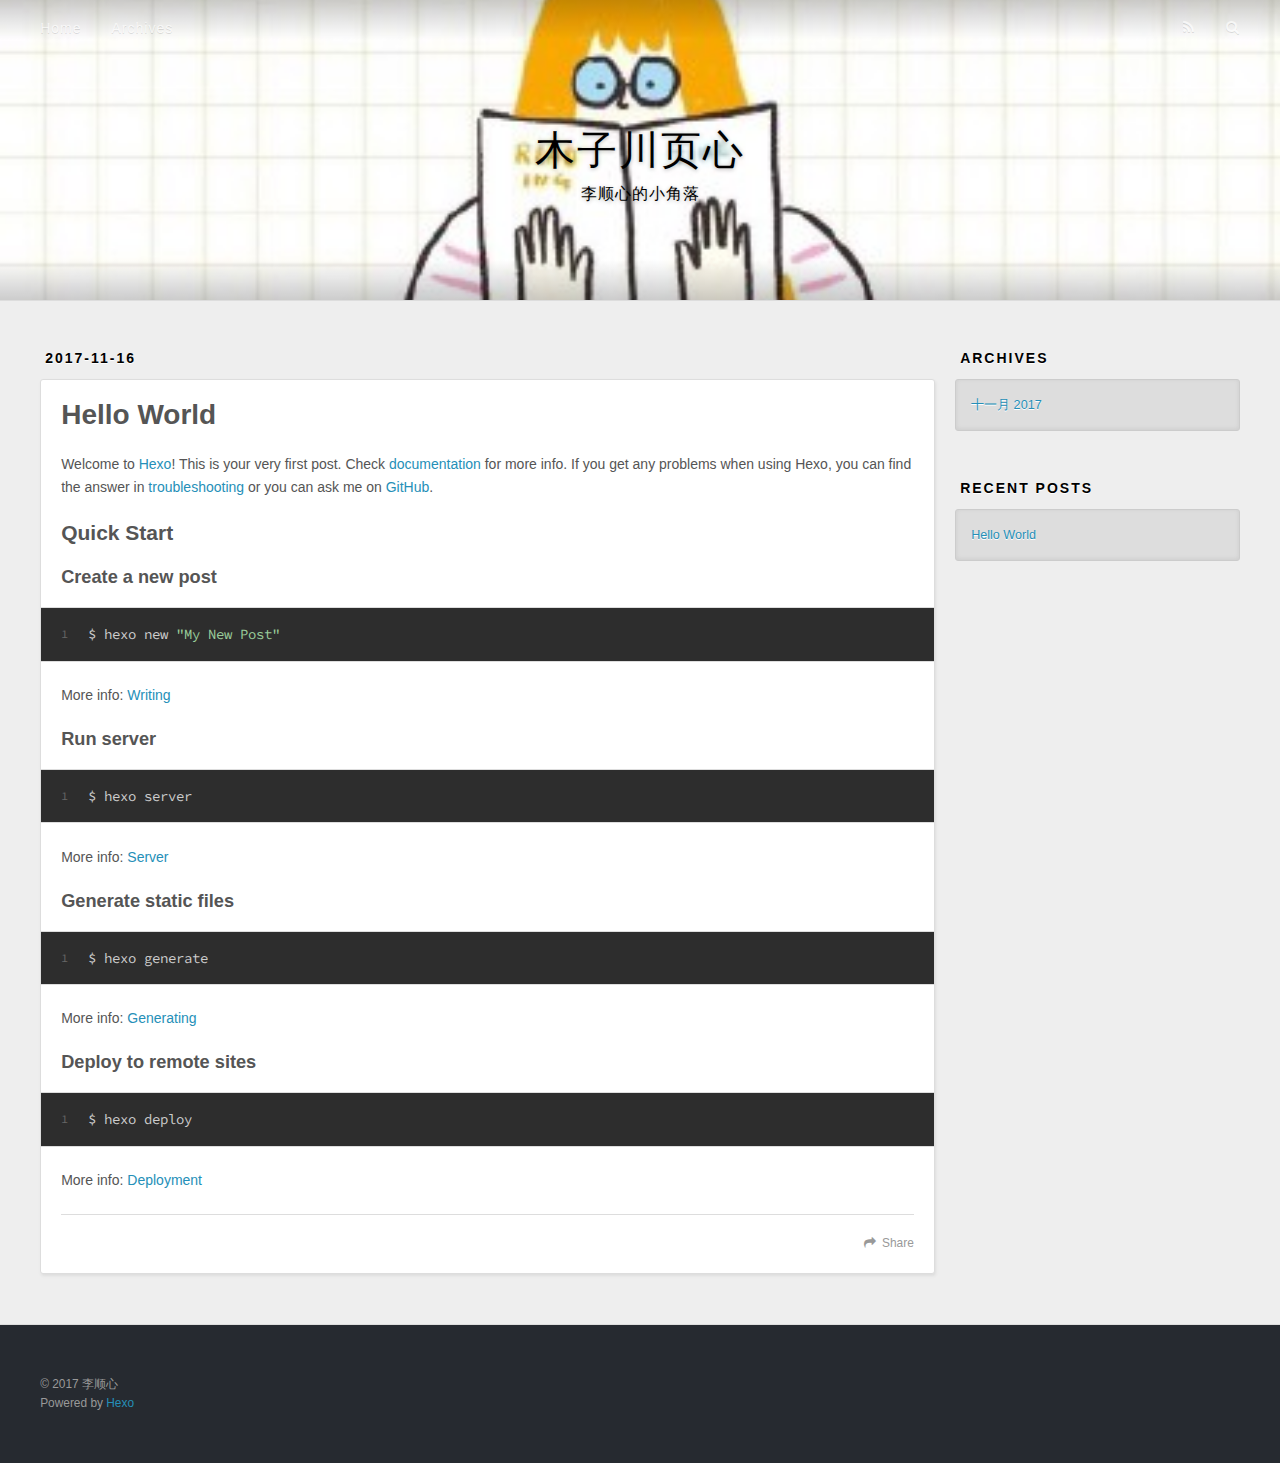
<file: index.html>
<!DOCTYPE html>
<html>
<head>
  <meta charset="utf-8">
  
  <title>木子川页心</title>
  <meta name="viewport" content="width=device-width, initial-scale=1, maximum-scale=1">
  <meta name="description" content="在这里展现自己">
<meta property="og:type" content="website">
<meta property="og:title" content="木子川页心">
<meta property="og:url" content="http://yoursite.com/index.html">
<meta property="og:site_name" content="木子川页心">
<meta property="og:description" content="在这里展现自己">
<meta property="og:locale" content="zh-cn">
<meta name="twitter:card" content="summary">
<meta name="twitter:title" content="木子川页心">
<meta name="twitter:description" content="在这里展现自己">
  
    <link rel="alternate" href="/atom.xml" title="木子川页心" type="application/atom+xml">
  
  
    <link rel="icon" href="/favicon.png">
  
  
    <link href="//fonts.googleapis.com/css?family=Source+Code+Pro" rel="stylesheet" type="text/css">
  
  <link rel="stylesheet" href="/css/style.css">
  

</head>

<body>
  <div id="container">
    <div id="wrap">
      <header id="header">
  <div id="banner"></div>
  <div id="header-outer" class="outer">
    <div id="header-title" class="inner">
      <h1 id="logo-wrap">
        <a href="/" id="logo">木子川页心</a>
      </h1>
      
        <h2 id="subtitle-wrap">
          <a href="/" id="subtitle">李顺心的小角落</a>
        </h2>
      
    </div>
    <div id="header-inner" class="inner">
      <nav id="main-nav">
        <a id="main-nav-toggle" class="nav-icon"></a>
        
          <a class="main-nav-link" href="/">Home</a>
        
          <a class="main-nav-link" href="/archives">Archives</a>
        
      </nav>
      <nav id="sub-nav">
        
          <a id="nav-rss-link" class="nav-icon" href="/atom.xml" title="RSS Feed"></a>
        
        <a id="nav-search-btn" class="nav-icon" title="Search"></a>
      </nav>
      <div id="search-form-wrap">
        <form action="//google.com/search" method="get" accept-charset="UTF-8" class="search-form"><input type="search" name="q" class="search-form-input" placeholder="Search"><button type="submit" class="search-form-submit">&#xF002;</button><input type="hidden" name="sitesearch" value="http://yoursite.com"></form>
      </div>
    </div>
  </div>
</header>
      <div class="outer">
        <section id="main">
  
    <article id="post-hello-world" class="article article-type-post" itemscope itemprop="blogPost">
  <div class="article-meta">
    <a href="/2017/11/16/hello-world/" class="article-date">
  <time datetime="2017-11-16T06:48:46.474Z" itemprop="datePublished">2017-11-16</time>
</a>
    
  </div>
  <div class="article-inner">
    
    
      <header class="article-header">
        
  
    <h1 itemprop="name">
      <a class="article-title" href="/2017/11/16/hello-world/">Hello World</a>
    </h1>
  

      </header>
    
    <div class="article-entry" itemprop="articleBody">
      
        <p>Welcome to <a href="https://hexo.io/" target="_blank" rel="noopener">Hexo</a>! This is your very first post. Check <a href="https://hexo.io/docs/" target="_blank" rel="noopener">documentation</a> for more info. If you get any problems when using Hexo, you can find the answer in <a href="https://hexo.io/docs/troubleshooting.html" target="_blank" rel="noopener">troubleshooting</a> or you can ask me on <a href="https://github.com/hexojs/hexo/issues" target="_blank" rel="noopener">GitHub</a>.</p>
<h2 id="Quick-Start"><a href="#Quick-Start" class="headerlink" title="Quick Start"></a>Quick Start</h2><h3 id="Create-a-new-post"><a href="#Create-a-new-post" class="headerlink" title="Create a new post"></a>Create a new post</h3><figure class="highlight bash"><table><tr><td class="gutter"><pre><span class="line">1</span><br></pre></td><td class="code"><pre><span class="line">$ hexo new <span class="string">"My New Post"</span></span><br></pre></td></tr></table></figure>
<p>More info: <a href="https://hexo.io/docs/writing.html" target="_blank" rel="noopener">Writing</a></p>
<h3 id="Run-server"><a href="#Run-server" class="headerlink" title="Run server"></a>Run server</h3><figure class="highlight bash"><table><tr><td class="gutter"><pre><span class="line">1</span><br></pre></td><td class="code"><pre><span class="line">$ hexo server</span><br></pre></td></tr></table></figure>
<p>More info: <a href="https://hexo.io/docs/server.html" target="_blank" rel="noopener">Server</a></p>
<h3 id="Generate-static-files"><a href="#Generate-static-files" class="headerlink" title="Generate static files"></a>Generate static files</h3><figure class="highlight bash"><table><tr><td class="gutter"><pre><span class="line">1</span><br></pre></td><td class="code"><pre><span class="line">$ hexo generate</span><br></pre></td></tr></table></figure>
<p>More info: <a href="https://hexo.io/docs/generating.html" target="_blank" rel="noopener">Generating</a></p>
<h3 id="Deploy-to-remote-sites"><a href="#Deploy-to-remote-sites" class="headerlink" title="Deploy to remote sites"></a>Deploy to remote sites</h3><figure class="highlight bash"><table><tr><td class="gutter"><pre><span class="line">1</span><br></pre></td><td class="code"><pre><span class="line">$ hexo deploy</span><br></pre></td></tr></table></figure>
<p>More info: <a href="https://hexo.io/docs/deployment.html" target="_blank" rel="noopener">Deployment</a></p>

      
    </div>
    <footer class="article-footer">
      <a data-url="http://yoursite.com/2017/11/16/hello-world/" data-id="cja2bei2h0000bwtztq42nsyi" class="article-share-link">Share</a>
      
      
    </footer>
  </div>
  
</article>


  

</section>
        
          <aside id="sidebar">
  
    

  
    

  
    
  
    
  <div class="widget-wrap">
    <h3 class="widget-title">Archives</h3>
    <div class="widget">
      <ul class="archive-list"><li class="archive-list-item"><a class="archive-list-link" href="/archives/2017/11/">十一月 2017</a></li></ul>
    </div>
  </div>


  
    
  <div class="widget-wrap">
    <h3 class="widget-title">Recent Posts</h3>
    <div class="widget">
      <ul>
        
          <li>
            <a href="/2017/11/16/hello-world/">Hello World</a>
          </li>
        
      </ul>
    </div>
  </div>

  
</aside>
        
      </div>
      <footer id="footer">
  
  <div class="outer">
    <div id="footer-info" class="inner">
      &copy; 2017 李顺心<br>
      Powered by <a href="http://hexo.io/" target="_blank">Hexo</a>
    </div>
  </div>
</footer>
    </div>
    <nav id="mobile-nav">
  
    <a href="/" class="mobile-nav-link">Home</a>
  
    <a href="/archives" class="mobile-nav-link">Archives</a>
  
</nav>
    

<script src="//ajax.googleapis.com/ajax/libs/jquery/2.0.3/jquery.min.js"></script>


  <link rel="stylesheet" href="/fancybox/jquery.fancybox.css">
  <script src="/fancybox/jquery.fancybox.pack.js"></script>


<script src="/js/script.js"></script>

  </div>
</body>
</html>
</file>
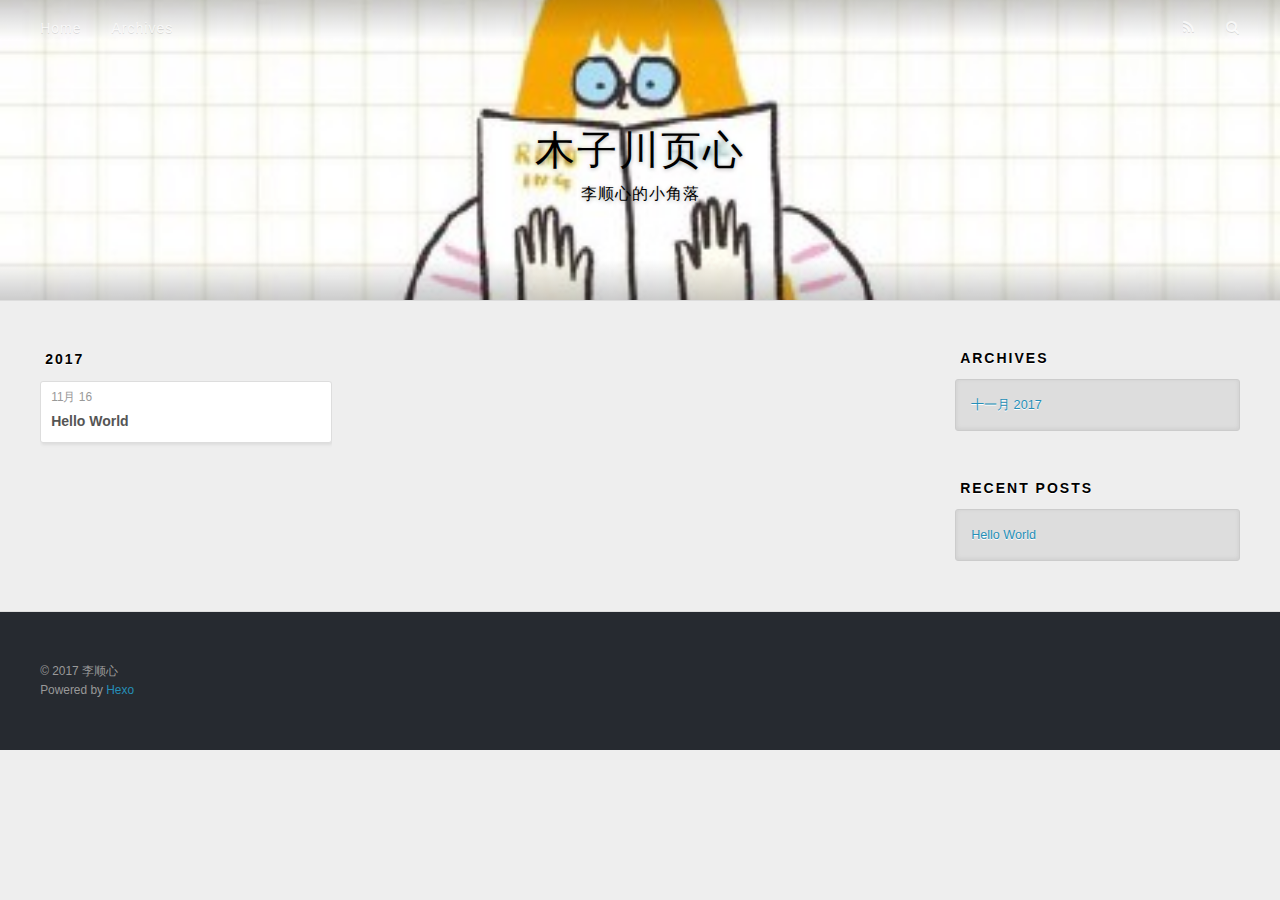
<file: archives/index.html>
<!DOCTYPE html>
<html>
<head>
  <meta charset="utf-8">
  
  <title>Archives | 木子川页心</title>
  <meta name="viewport" content="width=device-width, initial-scale=1, maximum-scale=1">
  <meta name="description" content="在这里展现自己">
<meta property="og:type" content="website">
<meta property="og:title" content="木子川页心">
<meta property="og:url" content="http://yoursite.com/archives/index.html">
<meta property="og:site_name" content="木子川页心">
<meta property="og:description" content="在这里展现自己">
<meta property="og:locale" content="zh-cn">
<meta name="twitter:card" content="summary">
<meta name="twitter:title" content="木子川页心">
<meta name="twitter:description" content="在这里展现自己">
  
    <link rel="alternate" href="/atom.xml" title="木子川页心" type="application/atom+xml">
  
  
    <link rel="icon" href="/favicon.png">
  
  
    <link href="//fonts.googleapis.com/css?family=Source+Code+Pro" rel="stylesheet" type="text/css">
  
  <link rel="stylesheet" href="/css/style.css">
  

</head>

<body>
  <div id="container">
    <div id="wrap">
      <header id="header">
  <div id="banner"></div>
  <div id="header-outer" class="outer">
    <div id="header-title" class="inner">
      <h1 id="logo-wrap">
        <a href="/" id="logo">木子川页心</a>
      </h1>
      
        <h2 id="subtitle-wrap">
          <a href="/" id="subtitle">李顺心的小角落</a>
        </h2>
      
    </div>
    <div id="header-inner" class="inner">
      <nav id="main-nav">
        <a id="main-nav-toggle" class="nav-icon"></a>
        
          <a class="main-nav-link" href="/">Home</a>
        
          <a class="main-nav-link" href="/archives">Archives</a>
        
      </nav>
      <nav id="sub-nav">
        
          <a id="nav-rss-link" class="nav-icon" href="/atom.xml" title="RSS Feed"></a>
        
        <a id="nav-search-btn" class="nav-icon" title="Search"></a>
      </nav>
      <div id="search-form-wrap">
        <form action="//google.com/search" method="get" accept-charset="UTF-8" class="search-form"><input type="search" name="q" class="search-form-input" placeholder="Search"><button type="submit" class="search-form-submit">&#xF002;</button><input type="hidden" name="sitesearch" value="http://yoursite.com"></form>
      </div>
    </div>
  </div>
</header>
      <div class="outer">
        <section id="main">
  
  
    
    
      
      
      <section class="archives-wrap">
        <div class="archive-year-wrap">
          <a href="/archives/2017" class="archive-year">2017</a>
        </div>
        <div class="archives">
    
    <article class="archive-article archive-type-post">
  <div class="archive-article-inner">
    <header class="archive-article-header">
      <a href="/2017/11/16/hello-world/" class="archive-article-date">
  <time datetime="2017-11-16T06:48:46.474Z" itemprop="datePublished">11月 16</time>
</a>
      
  
    <h1 itemprop="name">
      <a class="archive-article-title" href="/2017/11/16/hello-world/">Hello World</a>
    </h1>
  

    </header>
  </div>
</article>
  
  
    </div></section>
  

</section>
        
          <aside id="sidebar">
  
    

  
    

  
    
  
    
  <div class="widget-wrap">
    <h3 class="widget-title">Archives</h3>
    <div class="widget">
      <ul class="archive-list"><li class="archive-list-item"><a class="archive-list-link" href="/archives/2017/11/">十一月 2017</a></li></ul>
    </div>
  </div>


  
    
  <div class="widget-wrap">
    <h3 class="widget-title">Recent Posts</h3>
    <div class="widget">
      <ul>
        
          <li>
            <a href="/2017/11/16/hello-world/">Hello World</a>
          </li>
        
      </ul>
    </div>
  </div>

  
</aside>
        
      </div>
      <footer id="footer">
  
  <div class="outer">
    <div id="footer-info" class="inner">
      &copy; 2017 李顺心<br>
      Powered by <a href="http://hexo.io/" target="_blank">Hexo</a>
    </div>
  </div>
</footer>
    </div>
    <nav id="mobile-nav">
  
    <a href="/" class="mobile-nav-link">Home</a>
  
    <a href="/archives" class="mobile-nav-link">Archives</a>
  
</nav>
    

<script src="//ajax.googleapis.com/ajax/libs/jquery/2.0.3/jquery.min.js"></script>


  <link rel="stylesheet" href="/fancybox/jquery.fancybox.css">
  <script src="/fancybox/jquery.fancybox.pack.js"></script>


<script src="/js/script.js"></script>

  </div>
</body>
</html>
</file>
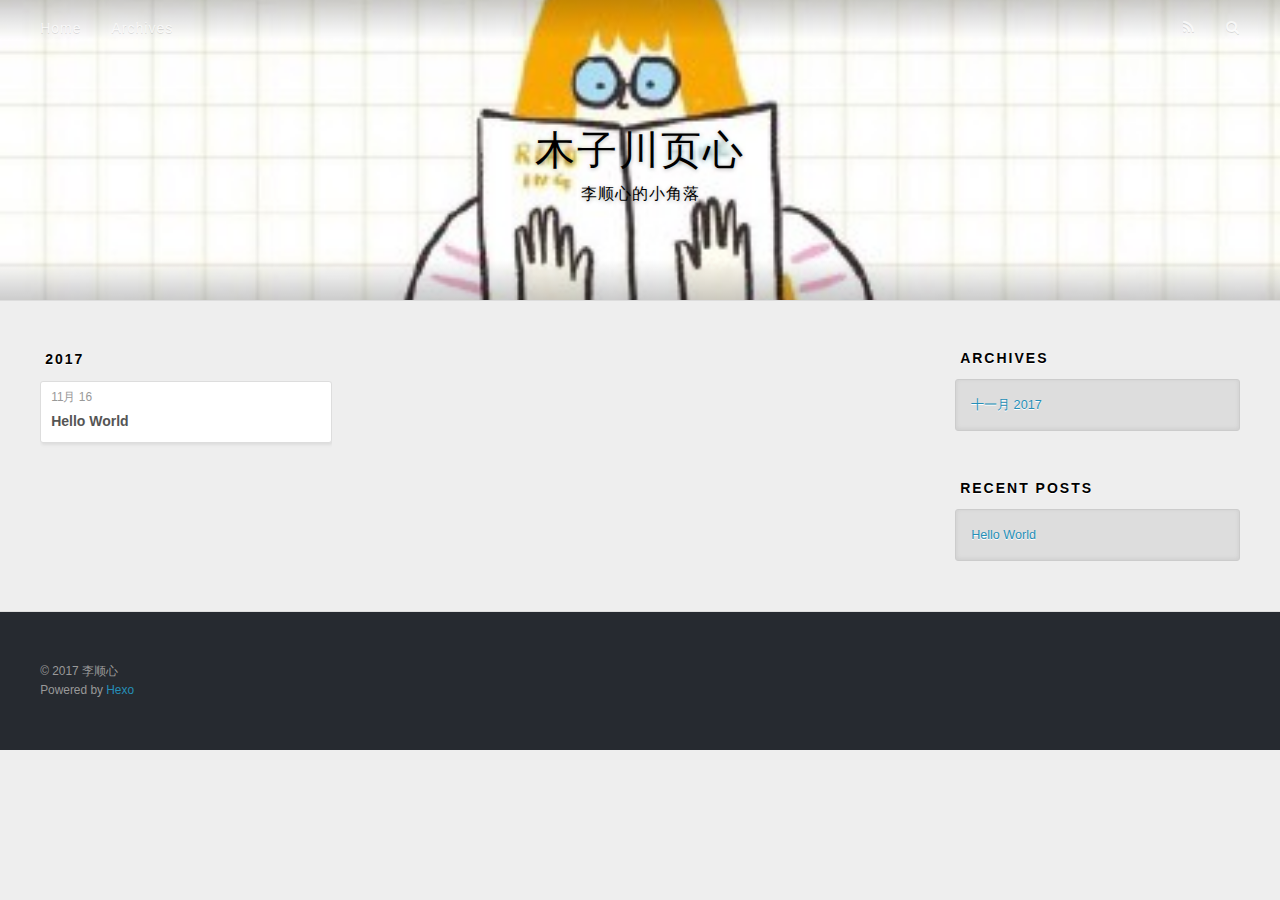
<file: archives/2017/index.html>
<!DOCTYPE html>
<html>
<head>
  <meta charset="utf-8">
  
  <title>Archives: 2017 | 木子川页心</title>
  <meta name="viewport" content="width=device-width, initial-scale=1, maximum-scale=1">
  <meta name="description" content="在这里展现自己">
<meta property="og:type" content="website">
<meta property="og:title" content="木子川页心">
<meta property="og:url" content="http://yoursite.com/archives/2017/index.html">
<meta property="og:site_name" content="木子川页心">
<meta property="og:description" content="在这里展现自己">
<meta property="og:locale" content="zh-cn">
<meta name="twitter:card" content="summary">
<meta name="twitter:title" content="木子川页心">
<meta name="twitter:description" content="在这里展现自己">
  
    <link rel="alternate" href="/atom.xml" title="木子川页心" type="application/atom+xml">
  
  
    <link rel="icon" href="/favicon.png">
  
  
    <link href="//fonts.googleapis.com/css?family=Source+Code+Pro" rel="stylesheet" type="text/css">
  
  <link rel="stylesheet" href="/css/style.css">
  

</head>

<body>
  <div id="container">
    <div id="wrap">
      <header id="header">
  <div id="banner"></div>
  <div id="header-outer" class="outer">
    <div id="header-title" class="inner">
      <h1 id="logo-wrap">
        <a href="/" id="logo">木子川页心</a>
      </h1>
      
        <h2 id="subtitle-wrap">
          <a href="/" id="subtitle">李顺心的小角落</a>
        </h2>
      
    </div>
    <div id="header-inner" class="inner">
      <nav id="main-nav">
        <a id="main-nav-toggle" class="nav-icon"></a>
        
          <a class="main-nav-link" href="/">Home</a>
        
          <a class="main-nav-link" href="/archives">Archives</a>
        
      </nav>
      <nav id="sub-nav">
        
          <a id="nav-rss-link" class="nav-icon" href="/atom.xml" title="RSS Feed"></a>
        
        <a id="nav-search-btn" class="nav-icon" title="Search"></a>
      </nav>
      <div id="search-form-wrap">
        <form action="//google.com/search" method="get" accept-charset="UTF-8" class="search-form"><input type="search" name="q" class="search-form-input" placeholder="Search"><button type="submit" class="search-form-submit">&#xF002;</button><input type="hidden" name="sitesearch" value="http://yoursite.com"></form>
      </div>
    </div>
  </div>
</header>
      <div class="outer">
        <section id="main">
  
  
    
    
      
      
      <section class="archives-wrap">
        <div class="archive-year-wrap">
          <a href="/archives/2017" class="archive-year">2017</a>
        </div>
        <div class="archives">
    
    <article class="archive-article archive-type-post">
  <div class="archive-article-inner">
    <header class="archive-article-header">
      <a href="/2017/11/16/hello-world/" class="archive-article-date">
  <time datetime="2017-11-16T06:48:46.474Z" itemprop="datePublished">11月 16</time>
</a>
      
  
    <h1 itemprop="name">
      <a class="archive-article-title" href="/2017/11/16/hello-world/">Hello World</a>
    </h1>
  

    </header>
  </div>
</article>
  
  
    </div></section>
  

</section>
        
          <aside id="sidebar">
  
    

  
    

  
    
  
    
  <div class="widget-wrap">
    <h3 class="widget-title">Archives</h3>
    <div class="widget">
      <ul class="archive-list"><li class="archive-list-item"><a class="archive-list-link" href="/archives/2017/11/">十一月 2017</a></li></ul>
    </div>
  </div>


  
    
  <div class="widget-wrap">
    <h3 class="widget-title">Recent Posts</h3>
    <div class="widget">
      <ul>
        
          <li>
            <a href="/2017/11/16/hello-world/">Hello World</a>
          </li>
        
      </ul>
    </div>
  </div>

  
</aside>
        
      </div>
      <footer id="footer">
  
  <div class="outer">
    <div id="footer-info" class="inner">
      &copy; 2017 李顺心<br>
      Powered by <a href="http://hexo.io/" target="_blank">Hexo</a>
    </div>
  </div>
</footer>
    </div>
    <nav id="mobile-nav">
  
    <a href="/" class="mobile-nav-link">Home</a>
  
    <a href="/archives" class="mobile-nav-link">Archives</a>
  
</nav>
    

<script src="//ajax.googleapis.com/ajax/libs/jquery/2.0.3/jquery.min.js"></script>


  <link rel="stylesheet" href="/fancybox/jquery.fancybox.css">
  <script src="/fancybox/jquery.fancybox.pack.js"></script>


<script src="/js/script.js"></script>

  </div>
</body>
</html>
</file>
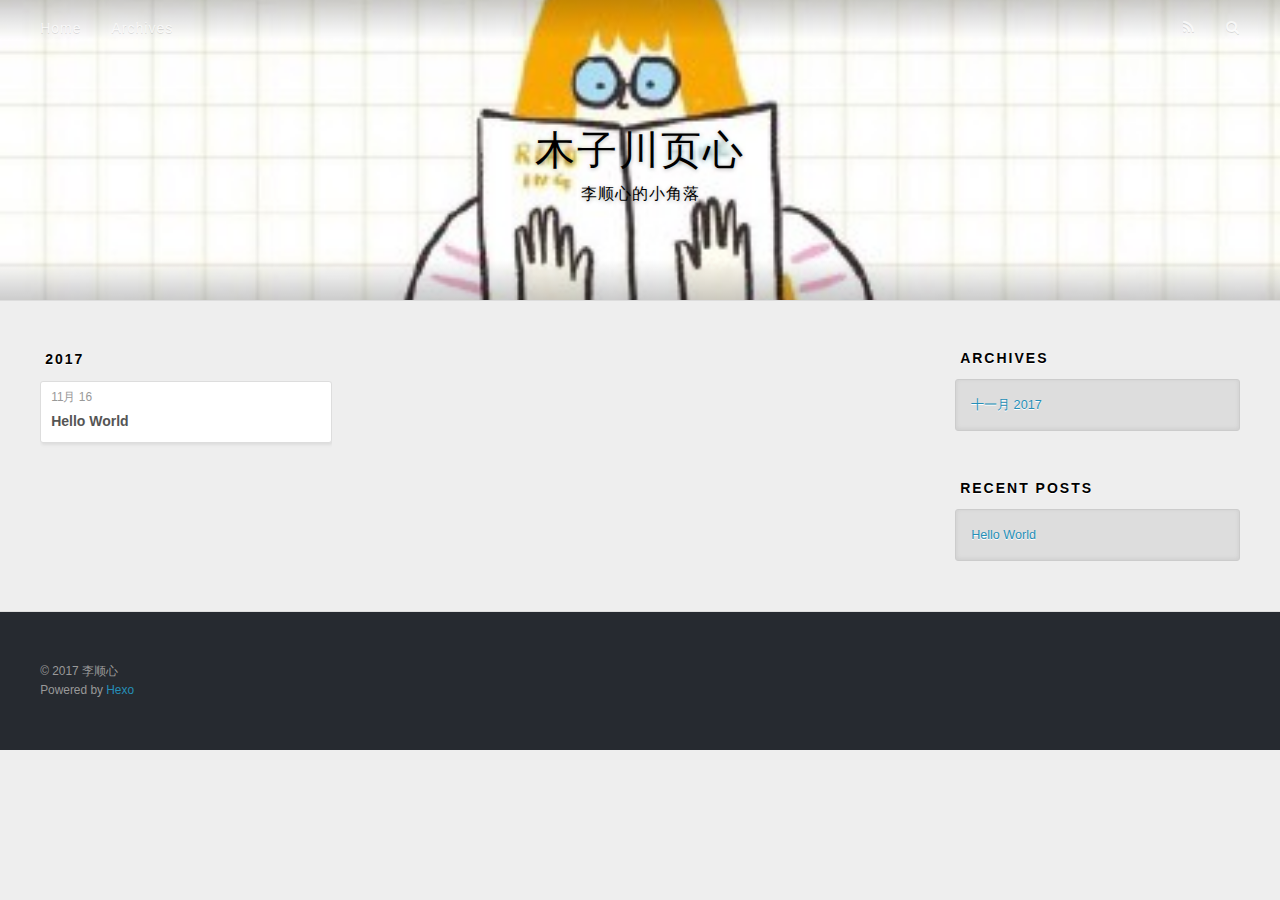
<file: archives/2017/11/index.html>
<!DOCTYPE html>
<html>
<head>
  <meta charset="utf-8">
  
  <title>Archives: 2017/11 | 木子川页心</title>
  <meta name="viewport" content="width=device-width, initial-scale=1, maximum-scale=1">
  <meta name="description" content="在这里展现自己">
<meta property="og:type" content="website">
<meta property="og:title" content="木子川页心">
<meta property="og:url" content="http://yoursite.com/archives/2017/11/index.html">
<meta property="og:site_name" content="木子川页心">
<meta property="og:description" content="在这里展现自己">
<meta property="og:locale" content="zh-cn">
<meta name="twitter:card" content="summary">
<meta name="twitter:title" content="木子川页心">
<meta name="twitter:description" content="在这里展现自己">
  
    <link rel="alternate" href="/atom.xml" title="木子川页心" type="application/atom+xml">
  
  
    <link rel="icon" href="/favicon.png">
  
  
    <link href="//fonts.googleapis.com/css?family=Source+Code+Pro" rel="stylesheet" type="text/css">
  
  <link rel="stylesheet" href="/css/style.css">
  

</head>

<body>
  <div id="container">
    <div id="wrap">
      <header id="header">
  <div id="banner"></div>
  <div id="header-outer" class="outer">
    <div id="header-title" class="inner">
      <h1 id="logo-wrap">
        <a href="/" id="logo">木子川页心</a>
      </h1>
      
        <h2 id="subtitle-wrap">
          <a href="/" id="subtitle">李顺心的小角落</a>
        </h2>
      
    </div>
    <div id="header-inner" class="inner">
      <nav id="main-nav">
        <a id="main-nav-toggle" class="nav-icon"></a>
        
          <a class="main-nav-link" href="/">Home</a>
        
          <a class="main-nav-link" href="/archives">Archives</a>
        
      </nav>
      <nav id="sub-nav">
        
          <a id="nav-rss-link" class="nav-icon" href="/atom.xml" title="RSS Feed"></a>
        
        <a id="nav-search-btn" class="nav-icon" title="Search"></a>
      </nav>
      <div id="search-form-wrap">
        <form action="//google.com/search" method="get" accept-charset="UTF-8" class="search-form"><input type="search" name="q" class="search-form-input" placeholder="Search"><button type="submit" class="search-form-submit">&#xF002;</button><input type="hidden" name="sitesearch" value="http://yoursite.com"></form>
      </div>
    </div>
  </div>
</header>
      <div class="outer">
        <section id="main">
  
  
    
    
      
      
      <section class="archives-wrap">
        <div class="archive-year-wrap">
          <a href="/archives/2017" class="archive-year">2017</a>
        </div>
        <div class="archives">
    
    <article class="archive-article archive-type-post">
  <div class="archive-article-inner">
    <header class="archive-article-header">
      <a href="/2017/11/16/hello-world/" class="archive-article-date">
  <time datetime="2017-11-16T06:48:46.474Z" itemprop="datePublished">11月 16</time>
</a>
      
  
    <h1 itemprop="name">
      <a class="archive-article-title" href="/2017/11/16/hello-world/">Hello World</a>
    </h1>
  

    </header>
  </div>
</article>
  
  
    </div></section>
  

</section>
        
          <aside id="sidebar">
  
    

  
    

  
    
  
    
  <div class="widget-wrap">
    <h3 class="widget-title">Archives</h3>
    <div class="widget">
      <ul class="archive-list"><li class="archive-list-item"><a class="archive-list-link" href="/archives/2017/11/">十一月 2017</a></li></ul>
    </div>
  </div>


  
    
  <div class="widget-wrap">
    <h3 class="widget-title">Recent Posts</h3>
    <div class="widget">
      <ul>
        
          <li>
            <a href="/2017/11/16/hello-world/">Hello World</a>
          </li>
        
      </ul>
    </div>
  </div>

  
</aside>
        
      </div>
      <footer id="footer">
  
  <div class="outer">
    <div id="footer-info" class="inner">
      &copy; 2017 李顺心<br>
      Powered by <a href="http://hexo.io/" target="_blank">Hexo</a>
    </div>
  </div>
</footer>
    </div>
    <nav id="mobile-nav">
  
    <a href="/" class="mobile-nav-link">Home</a>
  
    <a href="/archives" class="mobile-nav-link">Archives</a>
  
</nav>
    

<script src="//ajax.googleapis.com/ajax/libs/jquery/2.0.3/jquery.min.js"></script>


  <link rel="stylesheet" href="/fancybox/jquery.fancybox.css">
  <script src="/fancybox/jquery.fancybox.pack.js"></script>


<script src="/js/script.js"></script>

  </div>
</body>
</html>
</file>
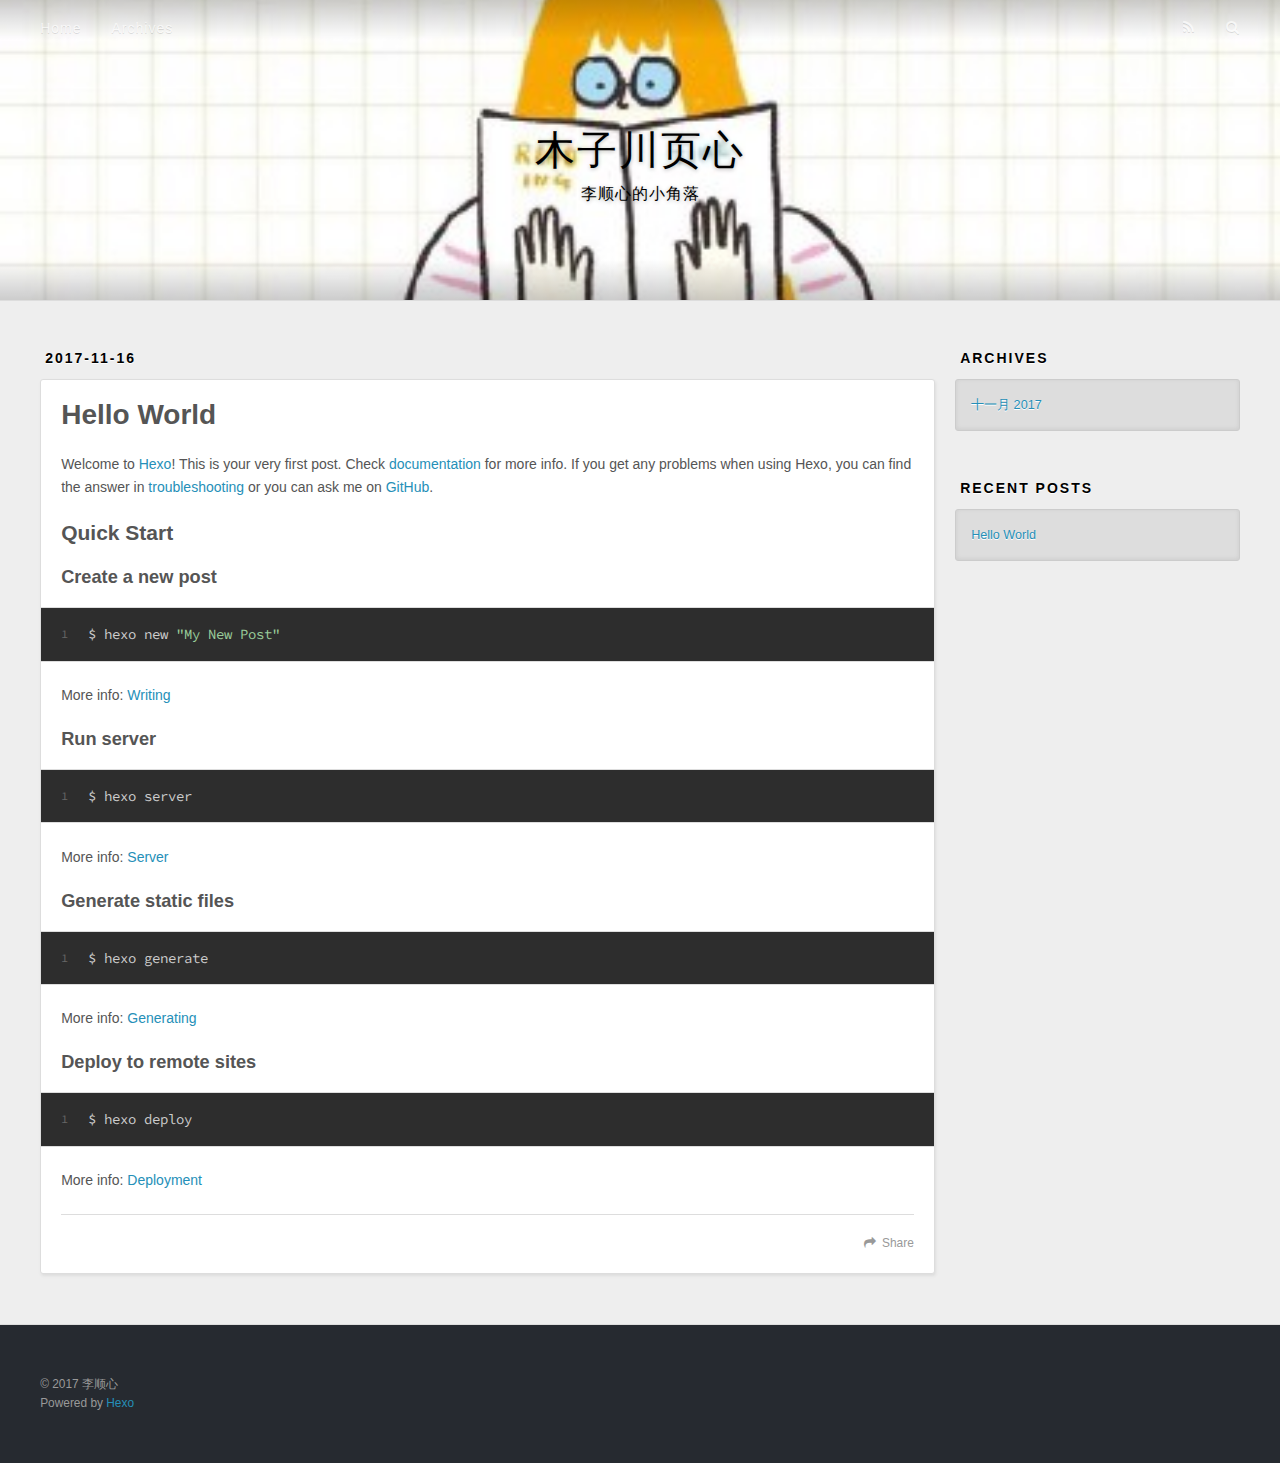
<file: 2017/11/16/hello-world/index.html>
<!DOCTYPE html>
<html>
<head>
  <meta charset="utf-8">
  
  <title>Hello World | 木子川页心</title>
  <meta name="viewport" content="width=device-width, initial-scale=1, maximum-scale=1">
  <meta name="description" content="Welcome to Hexo! This is your very first post. Check documentation for more info. If you get any problems when using Hexo, you can find the answer in troublesho">
<meta property="og:type" content="article">
<meta property="og:title" content="Hello World">
<meta property="og:url" content="http://yoursite.com/2017/11/16/hello-world/index.html">
<meta property="og:site_name" content="木子川页心">
<meta property="og:description" content="Welcome to Hexo! This is your very first post. Check documentation for more info. If you get any problems when using Hexo, you can find the answer in troubleshooting or you can ask me on GitHub. Quick">
<meta property="og:locale" content="zh-cn">
<meta property="og:updated_time" content="2017-11-16T06:48:46.475Z">
<meta name="twitter:card" content="summary">
<meta name="twitter:title" content="Hello World">
<meta name="twitter:description" content="Welcome to Hexo! This is your very first post. Check documentation for more info. If you get any problems when using Hexo, you can find the answer in troubleshooting or you can ask me on GitHub. Quick">
  
    <link rel="alternate" href="/atom.xml" title="木子川页心" type="application/atom+xml">
  
  
    <link rel="icon" href="/favicon.png">
  
  
    <link href="//fonts.googleapis.com/css?family=Source+Code+Pro" rel="stylesheet" type="text/css">
  
  <link rel="stylesheet" href="/css/style.css">
  

</head>

<body>
  <div id="container">
    <div id="wrap">
      <header id="header">
  <div id="banner"></div>
  <div id="header-outer" class="outer">
    <div id="header-title" class="inner">
      <h1 id="logo-wrap">
        <a href="/" id="logo">木子川页心</a>
      </h1>
      
        <h2 id="subtitle-wrap">
          <a href="/" id="subtitle">李顺心的小角落</a>
        </h2>
      
    </div>
    <div id="header-inner" class="inner">
      <nav id="main-nav">
        <a id="main-nav-toggle" class="nav-icon"></a>
        
          <a class="main-nav-link" href="/">Home</a>
        
          <a class="main-nav-link" href="/archives">Archives</a>
        
      </nav>
      <nav id="sub-nav">
        
          <a id="nav-rss-link" class="nav-icon" href="/atom.xml" title="RSS Feed"></a>
        
        <a id="nav-search-btn" class="nav-icon" title="Search"></a>
      </nav>
      <div id="search-form-wrap">
        <form action="//google.com/search" method="get" accept-charset="UTF-8" class="search-form"><input type="search" name="q" class="search-form-input" placeholder="Search"><button type="submit" class="search-form-submit">&#xF002;</button><input type="hidden" name="sitesearch" value="http://yoursite.com"></form>
      </div>
    </div>
  </div>
</header>
      <div class="outer">
        <section id="main"><article id="post-hello-world" class="article article-type-post" itemscope itemprop="blogPost">
  <div class="article-meta">
    <a href="/2017/11/16/hello-world/" class="article-date">
  <time datetime="2017-11-16T06:48:46.474Z" itemprop="datePublished">2017-11-16</time>
</a>
    
  </div>
  <div class="article-inner">
    
    
      <header class="article-header">
        
  
    <h1 class="article-title" itemprop="name">
      Hello World
    </h1>
  

      </header>
    
    <div class="article-entry" itemprop="articleBody">
      
        <p>Welcome to <a href="https://hexo.io/" target="_blank" rel="noopener">Hexo</a>! This is your very first post. Check <a href="https://hexo.io/docs/" target="_blank" rel="noopener">documentation</a> for more info. If you get any problems when using Hexo, you can find the answer in <a href="https://hexo.io/docs/troubleshooting.html" target="_blank" rel="noopener">troubleshooting</a> or you can ask me on <a href="https://github.com/hexojs/hexo/issues" target="_blank" rel="noopener">GitHub</a>.</p>
<h2 id="Quick-Start"><a href="#Quick-Start" class="headerlink" title="Quick Start"></a>Quick Start</h2><h3 id="Create-a-new-post"><a href="#Create-a-new-post" class="headerlink" title="Create a new post"></a>Create a new post</h3><figure class="highlight bash"><table><tr><td class="gutter"><pre><span class="line">1</span><br></pre></td><td class="code"><pre><span class="line">$ hexo new <span class="string">"My New Post"</span></span><br></pre></td></tr></table></figure>
<p>More info: <a href="https://hexo.io/docs/writing.html" target="_blank" rel="noopener">Writing</a></p>
<h3 id="Run-server"><a href="#Run-server" class="headerlink" title="Run server"></a>Run server</h3><figure class="highlight bash"><table><tr><td class="gutter"><pre><span class="line">1</span><br></pre></td><td class="code"><pre><span class="line">$ hexo server</span><br></pre></td></tr></table></figure>
<p>More info: <a href="https://hexo.io/docs/server.html" target="_blank" rel="noopener">Server</a></p>
<h3 id="Generate-static-files"><a href="#Generate-static-files" class="headerlink" title="Generate static files"></a>Generate static files</h3><figure class="highlight bash"><table><tr><td class="gutter"><pre><span class="line">1</span><br></pre></td><td class="code"><pre><span class="line">$ hexo generate</span><br></pre></td></tr></table></figure>
<p>More info: <a href="https://hexo.io/docs/generating.html" target="_blank" rel="noopener">Generating</a></p>
<h3 id="Deploy-to-remote-sites"><a href="#Deploy-to-remote-sites" class="headerlink" title="Deploy to remote sites"></a>Deploy to remote sites</h3><figure class="highlight bash"><table><tr><td class="gutter"><pre><span class="line">1</span><br></pre></td><td class="code"><pre><span class="line">$ hexo deploy</span><br></pre></td></tr></table></figure>
<p>More info: <a href="https://hexo.io/docs/deployment.html" target="_blank" rel="noopener">Deployment</a></p>

      
    </div>
    <footer class="article-footer">
      <a data-url="http://yoursite.com/2017/11/16/hello-world/" data-id="cja2bei2h0000bwtztq42nsyi" class="article-share-link">Share</a>
      
      
    </footer>
  </div>
  
    
  
</article>

</section>
        
          <aside id="sidebar">
  
    

  
    

  
    
  
    
  <div class="widget-wrap">
    <h3 class="widget-title">Archives</h3>
    <div class="widget">
      <ul class="archive-list"><li class="archive-list-item"><a class="archive-list-link" href="/archives/2017/11/">十一月 2017</a></li></ul>
    </div>
  </div>


  
    
  <div class="widget-wrap">
    <h3 class="widget-title">Recent Posts</h3>
    <div class="widget">
      <ul>
        
          <li>
            <a href="/2017/11/16/hello-world/">Hello World</a>
          </li>
        
      </ul>
    </div>
  </div>

  
</aside>
        
      </div>
      <footer id="footer">
  
  <div class="outer">
    <div id="footer-info" class="inner">
      &copy; 2017 李顺心<br>
      Powered by <a href="http://hexo.io/" target="_blank">Hexo</a>
    </div>
  </div>
</footer>
    </div>
    <nav id="mobile-nav">
  
    <a href="/" class="mobile-nav-link">Home</a>
  
    <a href="/archives" class="mobile-nav-link">Archives</a>
  
</nav>
    

<script src="//ajax.googleapis.com/ajax/libs/jquery/2.0.3/jquery.min.js"></script>


  <link rel="stylesheet" href="/fancybox/jquery.fancybox.css">
  <script src="/fancybox/jquery.fancybox.pack.js"></script>


<script src="/js/script.js"></script>

  </div>
</body>
</html>
</file>
<file: css/style.css>
body {
  width: 100%;
}
body:before,
body:after {
  content: "";
  display: table;
}
body:after {
  clear: both;
}
html,
body,
div,
span,
applet,
object,
iframe,
h1,
h2,
h3,
h4,
h5,
h6,
p,
blockquote,
pre,
a,
abbr,
acronym,
address,
big,
cite,
code,
del,
dfn,
em,
img,
ins,
kbd,
q,
s,
samp,
small,
strike,
strong,
sub,
sup,
tt,
var,
dl,
dt,
dd,
ol,
ul,
li,
fieldset,
form,
label,
legend,
table,
caption,
tbody,
tfoot,
thead,
tr,
th,
td {
  margin: 0;
  padding: 0;
  border: 0;
  outline: 0;
  font-weight: inherit;
  font-style: inherit;
  font-family: inherit;
  font-size: 100%;
  vertical-align: baseline;
}
body {
  line-height: 1;
  color: #000;
  background: #fff;
}
ol,
ul {
  list-style: none;
}
table {
  border-collapse: separate;
  border-spacing: 0;
  vertical-align: middle;
}
caption,
th,
td {
  text-align: left;
  font-weight: normal;
  vertical-align: middle;
}
a img {
  border: none;
}
input,
button {
  margin: 0;
  padding: 0;
}
input::-moz-focus-inner,
button::-moz-focus-inner {
  border: 0;
  padding: 0;
}
@font-face {
  font-family: FontAwesome;
  font-style: normal;
  font-weight: normal;
  src: url("fonts/fontawesome-webfont.eot?v=#4.0.3");
  src: url("fonts/fontawesome-webfont.eot?#iefix&v=#4.0.3") format("embedded-opentype"), url("fonts/fontawesome-webfont.woff?v=#4.0.3") format("woff"), url("fonts/fontawesome-webfont.ttf?v=#4.0.3") format("truetype"), url("fonts/fontawesome-webfont.svg#fontawesomeregular?v=#4.0.3") format("svg");
}
html,
body,
#container {
  height: 100%;
}
body {
  background: #eee;
  font: 14px "Helvetica Neue", Helvetica, Arial, sans-serif;
  -webkit-text-size-adjust: 100%;
}
.outer {
  max-width: 1220px;
  margin: 0 auto;
  padding: 0 20px;
}
.outer:before,
.outer:after {
  content: "";
  display: table;
}
.outer:after {
  clear: both;
}
.inner {
  display: inline;
  float: left;
  width: 98.33333333333333%;
  margin: 0 0.833333333333333%;
}
.left,
.alignleft {
  float: left;
}
.right,
.alignright {
  float: right;
}
.clear {
  clear: both;
}
#container {
  position: relative;
}
.mobile-nav-on {
  overflow: hidden;
}
#wrap {
  height: 100%;
  width: 100%;
  position: absolute;
  top: 0;
  left: 0;
  -webkit-transition: 0.2s ease-out;
  -moz-transition: 0.2s ease-out;
  -ms-transition: 0.2s ease-out;
  transition: 0.2s ease-out;
  z-index: 1;
  background: #eee;
}
.mobile-nav-on #wrap {
  left: 280px;
}
@media screen and (min-width: 768px) {
  #main {
    display: inline;
    float: left;
    width: 73.33333333333333%;
    margin: 0 0.833333333333333%;
  }
}
.article-date,
.article-category-link,
.archive-year,
.widget-title {
  text-decoration: none;
  text-transform: uppercase;
  letter-spacing: 2px;
  color: #000;
  margin-bottom: 1em;
  margin-left: 5px;
  line-height: 1em;
  text-shadow: 0 1px #fff;
  font-weight: bold;
}
.article-inner,
.archive-article-inner {
  background: #fff;
  -webkit-box-shadow: 1px 2px 3px #ddd;
  box-shadow: 1px 2px 3px #ddd;
  border: 1px solid #ddd;
  border-radius: 3px;
}
.article-entry h1,
.widget h1 {
  font-size: 2em;
}
.article-entry h2,
.widget h2 {
  font-size: 1.5em;
}
.article-entry h3,
.widget h3 {
  font-size: 1.3em;
}
.article-entry h4,
.widget h4 {
  font-size: 1.2em;
}
.article-entry h5,
.widget h5 {
  font-size: 1em;
}
.article-entry h6,
.widget h6 {
  font-size: 1em;
  color: #000;
}
.article-entry hr,
.widget hr {
  border: 1px dashed #ddd;
}
.article-entry strong,
.widget strong {
  font-weight: bold;
}
.article-entry em,
.widget em,
.article-entry cite,
.widget cite {
  font-style: italic;
}
.article-entry sup,
.widget sup,
.article-entry sub,
.widget sub {
  font-size: 0.75em;
  line-height: 0;
  position: relative;
  vertical-align: baseline;
}
.article-entry sup,
.widget sup {
  top: -0.5em;
}
.article-entry sub,
.widget sub {
  bottom: -0.2em;
}
.article-entry small,
.widget small {
  font-size: 0.85em;
}
.article-entry acronym,
.widget acronym,
.article-entry abbr,
.widget abbr {
  border-bottom: 1px dotted;
}
.article-entry ul,
.widget ul,
.article-entry ol,
.widget ol,
.article-entry dl,
.widget dl {
  margin: 0 20px;
  line-height: 1.6em;
}
.article-entry ul ul,
.widget ul ul,
.article-entry ol ul,
.widget ol ul,
.article-entry ul ol,
.widget ul ol,
.article-entry ol ol,
.widget ol ol {
  margin-top: 0;
  margin-bottom: 0;
}
.article-entry ul,
.widget ul {
  list-style: disc;
}
.article-entry ol,
.widget ol {
  list-style: decimal;
}
.article-entry dt,
.widget dt {
  font-weight: bold;
}
#header {
  height: 300px;
  position: relative;
  border-bottom: 1px solid #ddd;
}
#header:before,
#header:after {
  content: "";
  position: absolute;
  left: 0;
  right: 0;
  height: 40px;
}
#header:before {
  top: 0;
  background: -webkit-linear-gradient(rgba(0,0,0,0.2), transparent);
  background: -moz-linear-gradient(rgba(0,0,0,0.2), transparent);
  background: -ms-linear-gradient(rgba(0,0,0,0.2), transparent);
  background: linear-gradient(rgba(0,0,0,0.2), transparent);
}
#header:after {
  bottom: 0;
  background: -webkit-linear-gradient(transparent, rgba(0,0,0,0.2));
  background: -moz-linear-gradient(transparent, rgba(0,0,0,0.2));
  background: -ms-linear-gradient(transparent, rgba(0,0,0,0.2));
  background: linear-gradient(transparent, rgba(0,0,0,0.2));
}
#header-outer {
  height: 100%;
  position: relative;
}
#header-inner {
  position: relative;
  overflow: hidden;
}
#banner {
  position: absolute;
  top: 0;
  left: 0;
  width: 100%;
  height: 100%;
  background: url("images/1-1G220033022-50.jpg") center #fff;
  -webkit-background-size: cover;
  -moz-background-size: cover;
  background-size: cover;
  z-index: -1;
}
#header-title {
  text-align: center;
  height: 40px;
  position: absolute;
  top: 50%;
  left: 0;
  margin-top: -20px;
}
#logo,
#subtitle {
  text-decoration: none;
  color: #000;
  font-weight: 300;
  text-shadow: 0 1px 4px rgba(0,0,0,0.3);
}
#logo {
  font-size: 40px;
  line-height: 40px;
  letter-spacing: 2px;
}
#subtitle {
  font-size: 16px;
  line-height: 16px;
  letter-spacing: 1px;
}
#subtitle-wrap {
  margin-top: 16px;
}
#main-nav {
  float: left;
  margin-left: -15px;
}
.nav-icon,
.main-nav-link {
  float: left;
  color: #fff;
  opacity: 0.6;
  text-decoration: none;
  text-shadow: 0 1px rgba(0,0,0,0.2);
  -webkit-transition: opacity 0.2s;
  -moz-transition: opacity 0.2s;
  -ms-transition: opacity 0.2s;
  transition: opacity 0.2s;
  display: block;
  padding: 20px 15px;
}
.nav-icon:hover,
.main-nav-link:hover {
  opacity: 1;
}
.nav-icon {
  font-family: FontAwesome;
  text-align: center;
  font-size: 14px;
  width: 14px;
  height: 14px;
  padding: 20px 15px;
  position: relative;
  cursor: pointer;
}
.main-nav-link {
  font-weight: 300;
  letter-spacing: 1px;
}
@media screen and (max-width: 479px) {
  .main-nav-link {
    display: none;
  }
}
#main-nav-toggle {
  display: none;
}
#main-nav-toggle:before {
  content: "\f0c9";
}
@media screen and (max-width: 479px) {
  #main-nav-toggle {
    display: block;
  }
}
#sub-nav {
  float: right;
  margin-right: -15px;
}
#nav-rss-link:before {
  content: "\f09e";
}
#nav-search-btn:before {
  content: "\f002";
}
#search-form-wrap {
  position: absolute;
  top: 15px;
  width: 150px;
  height: 30px;
  right: -150px;
  opacity: 0;
  -webkit-transition: 0.2s ease-out;
  -moz-transition: 0.2s ease-out;
  -ms-transition: 0.2s ease-out;
  transition: 0.2s ease-out;
}
#search-form-wrap.on {
  opacity: 1;
  right: 0;
}
@media screen and (max-width: 479px) {
  #search-form-wrap {
    width: 100%;
    right: -100%;
  }
}
.search-form {
  position: absolute;
  top: 0;
  left: 0;
  right: 0;
  background: #fff;
  padding: 5px 15px;
  border-radius: 15px;
  -webkit-box-shadow: 0 0 10px rgba(0,0,0,0.3);
  box-shadow: 0 0 10px rgba(0,0,0,0.3);
}
.search-form-input {
  border: none;
  background: none;
  color: #555;
  width: 100%;
  font: 13px "Helvetica Neue", Helvetica, Arial, sans-serif;
  outline: none;
}
.search-form-input::-webkit-search-results-decoration,
.search-form-input::-webkit-search-cancel-button {
  -webkit-appearance: none;
}
.search-form-submit {
  position: absolute;
  top: 50%;
  right: 10px;
  margin-top: -7px;
  font: 13px FontAwesome;
  border: none;
  background: none;
  color: #bbb;
  cursor: pointer;
}
.search-form-submit:hover,
.search-form-submit:focus {
  color: #777;
}
.article {
  margin: 50px 0;
}
.article-inner {
  overflow: hidden;
}
.article-meta:before,
.article-meta:after {
  content: "";
  display: table;
}
.article-meta:after {
  clear: both;
}
.article-date {
  float: left;
}
.article-category {
  float: left;
  line-height: 1em;
  color: #ccc;
  text-shadow: 0 1px #fff;
  margin-left: 8px;
}
.article-category:before {
  content: "\2022";
}
.article-category-link {
  margin: 0 12px 1em;
}
.article-header {
  padding: 20px 20px 0;
}
.article-title {
  text-decoration: none;
  font-size: 2em;
  font-weight: bold;
  color: #555;
  line-height: 1.1em;
  -webkit-transition: color 0.2s;
  -moz-transition: color 0.2s;
  -ms-transition: color 0.2s;
  transition: color 0.2s;
}
a.article-title:hover {
  color: #258fb8;
}
.article-entry {
  color: #555;
  padding: 0 20px;
}
.article-entry:before,
.article-entry:after {
  content: "";
  display: table;
}
.article-entry:after {
  clear: both;
}
.article-entry p,
.article-entry table {
  line-height: 1.6em;
  margin: 1.6em 0;
}
.article-entry h1,
.article-entry h2,
.article-entry h3,
.article-entry h4,
.article-entry h5,
.article-entry h6 {
  font-weight: bold;
}
.article-entry h1,
.article-entry h2,
.article-entry h3,
.article-entry h4,
.article-entry h5,
.article-entry h6 {
  line-height: 1.1em;
  margin: 1.1em 0;
}
.article-entry a {
  color: #258fb8;
  text-decoration: none;
}
.article-entry a:hover {
  text-decoration: underline;
}
.article-entry ul,
.article-entry ol,
.article-entry dl {
  margin-top: 1.6em;
  margin-bottom: 1.6em;
}
.article-entry img,
.article-entry video {
  max-width: 100%;
  height: auto;
  display: block;
  margin: auto;
}
.article-entry iframe {
  border: none;
}
.article-entry table {
  width: 100%;
  border-collapse: collapse;
  border-spacing: 0;
}
.article-entry th {
  font-weight: bold;
  border-bottom: 3px solid #ddd;
  padding-bottom: 0.5em;
}
.article-entry td {
  border-bottom: 1px solid #ddd;
  padding: 10px 0;
}
.article-entry blockquote {
  font-family: Georgia, "Times New Roman", serif;
  font-size: 1.4em;
  margin: 1.6em 20px;
  text-align: center;
}
.article-entry blockquote footer {
  font-size: 14px;
  margin: 1.6em 0;
  font-family: "Helvetica Neue", Helvetica, Arial, sans-serif;
}
.article-entry blockquote footer cite:before {
  content: "—";
  padding: 0 0.5em;
}
.article-entry .pullquote {
  text-align: left;
  width: 45%;
  margin: 0;
}
.article-entry .pullquote.left {
  margin-left: 0.5em;
  margin-right: 1em;
}
.article-entry .pullquote.right {
  margin-right: 0.5em;
  margin-left: 1em;
}
.article-entry .caption {
  color: #999;
  display: block;
  font-size: 0.9em;
  margin-top: 0.5em;
  position: relative;
  text-align: center;
}
.article-entry .video-container {
  position: relative;
  padding-top: 56.25%;
  height: 0;
  overflow: hidden;
}
.article-entry .video-container iframe,
.article-entry .video-container object,
.article-entry .video-container embed {
  position: absolute;
  top: 0;
  left: 0;
  width: 100%;
  height: 100%;
  margin-top: 0;
}
.article-more-link a {
  display: inline-block;
  line-height: 1em;
  padding: 6px 15px;
  border-radius: 15px;
  background: #eee;
  color: #999;
  text-shadow: 0 1px #fff;
  text-decoration: none;
}
.article-more-link a:hover {
  background: #258fb8;
  color: #fff;
  text-decoration: none;
  text-shadow: 0 1px #1e7293;
}
.article-footer {
  font-size: 0.85em;
  line-height: 1.6em;
  border-top: 1px solid #ddd;
  padding-top: 1.6em;
  margin: 0 20px 20px;
}
.article-footer:before,
.article-footer:after {
  content: "";
  display: table;
}
.article-footer:after {
  clear: both;
}
.article-footer a {
  color: #999;
  text-decoration: none;
}
.article-footer a:hover {
  color: #555;
}
.article-tag-list-item {
  float: left;
  margin-right: 10px;
}
.article-tag-list-link:before {
  content: "#";
}
.article-comment-link {
  float: right;
}
.article-comment-link:before {
  content: "\f075";
  font-family: FontAwesome;
  padding-right: 8px;
}
.article-share-link {
  cursor: pointer;
  float: right;
  margin-left: 20px;
}
.article-share-link:before {
  content: "\f064";
  font-family: FontAwesome;
  padding-right: 6px;
}
#article-nav {
  position: relative;
}
#article-nav:before,
#article-nav:after {
  content: "";
  display: table;
}
#article-nav:after {
  clear: both;
}
@media screen and (min-width: 768px) {
  #article-nav {
    margin: 50px 0;
  }
  #article-nav:before {
    width: 8px;
    height: 8px;
    position: absolute;
    top: 50%;
    left: 50%;
    margin-top: -4px;
    margin-left: -4px;
    content: "";
    border-radius: 50%;
    background: #ddd;
    -webkit-box-shadow: 0 1px 2px #fff;
    box-shadow: 0 1px 2px #fff;
  }
}
.article-nav-link-wrap {
  text-decoration: none;
  text-shadow: 0 1px #fff;
  color: #999;
  -webkit-box-sizing: border-box;
  -moz-box-sizing: border-box;
  box-sizing: border-box;
  margin-top: 50px;
  text-align: center;
  display: block;
}
.article-nav-link-wrap:hover {
  color: #555;
}
@media screen and (min-width: 768px) {
  .article-nav-link-wrap {
    width: 50%;
    margin-top: 0;
  }
}
@media screen and (min-width: 768px) {
  #article-nav-newer {
    float: left;
    text-align: right;
    padding-right: 20px;
  }
}
@media screen and (min-width: 768px) {
  #article-nav-older {
    float: right;
    text-align: left;
    padding-left: 20px;
  }
}
.article-nav-caption {
  text-transform: uppercase;
  letter-spacing: 2px;
  color: #ddd;
  line-height: 1em;
  font-weight: bold;
}
#article-nav-newer .article-nav-caption {
  margin-right: -2px;
}
.article-nav-title {
  font-size: 0.85em;
  line-height: 1.6em;
  margin-top: 0.5em;
}
.article-share-box {
  position: absolute;
  display: none;
  background: #fff;
  -webkit-box-shadow: 1px 2px 10px rgba(0,0,0,0.2);
  box-shadow: 1px 2px 10px rgba(0,0,0,0.2);
  border-radius: 3px;
  margin-left: -145px;
  overflow: hidden;
  z-index: 1;
}
.article-share-box.on {
  display: block;
}
.article-share-input {
  width: 100%;
  background: none;
  -webkit-box-sizing: border-box;
  -moz-box-sizing: border-box;
  box-sizing: border-box;
  font: 14px "Helvetica Neue", Helvetica, Arial, sans-serif;
  padding: 0 15px;
  color: #555;
  outline: none;
  border: 1px solid #ddd;
  border-radius: 3px 3px 0 0;
  height: 36px;
  line-height: 36px;
}
.article-share-links {
  background: #eee;
}
.article-share-links:before,
.article-share-links:after {
  content: "";
  display: table;
}
.article-share-links:after {
  clear: both;
}
.article-share-twitter,
.article-share-facebook,
.article-share-pinterest,
.article-share-google {
  width: 50px;
  height: 36px;
  display: block;
  float: left;
  position: relative;
  color: #999;
  text-shadow: 0 1px #fff;
}
.article-share-twitter:before,
.article-share-facebook:before,
.article-share-pinterest:before,
.article-share-google:before {
  font-size: 20px;
  font-family: FontAwesome;
  width: 20px;
  height: 20px;
  position: absolute;
  top: 50%;
  left: 50%;
  margin-top: -10px;
  margin-left: -10px;
  text-align: center;
}
.article-share-twitter:hover,
.article-share-facebook:hover,
.article-share-pinterest:hover,
.article-share-google:hover {
  color: #fff;
}
.article-share-twitter:before {
  content: "\f099";
}
.article-share-twitter:hover {
  background: #00aced;
  text-shadow: 0 1px #008abe;
}
.article-share-facebook:before {
  content: "\f09a";
}
.article-share-facebook:hover {
  background: #3b5998;
  text-shadow: 0 1px #2f477a;
}
.article-share-pinterest:before {
  content: "\f0d2";
}
.article-share-pinterest:hover {
  background: #cb2027;
  text-shadow: 0 1px #a21a1f;
}
.article-share-google:before {
  content: "\f0d5";
}
.article-share-google:hover {
  background: #dd4b39;
  text-shadow: 0 1px #be3221;
}
.article-gallery {
  background: #000;
  position: relative;
}
.article-gallery-photos {
  position: relative;
  overflow: hidden;
}
.article-gallery-img {
  display: none;
  max-width: 100%;
}
.article-gallery-img:first-child {
  display: block;
}
.article-gallery-img.loaded {
  position: absolute;
  display: block;
}
.article-gallery-img img {
  display: block;
  max-width: 100%;
  margin: 0 auto;
}
#comments {
  background: #fff;
  -webkit-box-shadow: 1px 2px 3px #ddd;
  box-shadow: 1px 2px 3px #ddd;
  padding: 20px;
  border: 1px solid #ddd;
  border-radius: 3px;
  margin: 50px 0;
}
#comments a {
  color: #258fb8;
}
.archives-wrap {
  margin: 50px 0;
}
.archives:before,
.archives:after {
  content: "";
  display: table;
}
.archives:after {
  clear: both;
}
.archive-year-wrap {
  margin-bottom: 1em;
}
.archives {
  -webkit-column-gap: 10px;
  -moz-column-gap: 10px;
  column-gap: 10px;
}
@media screen and (min-width: 480px) and (max-width: 767px) {
  .archives {
    -webkit-column-count: 2;
    -moz-column-count: 2;
    column-count: 2;
  }
}
@media screen and (min-width: 768px) {
  .archives {
    -webkit-column-count: 3;
    -moz-column-count: 3;
    column-count: 3;
  }
}
.archive-article {
  -webkit-column-break-inside: avoid;
  page-break-inside: avoid;
  overflow: hidden;
  break-inside: avoid-column;
}
.archive-article-inner {
  padding: 10px;
  margin-bottom: 15px;
}
.archive-article-title {
  text-decoration: none;
  font-weight: bold;
  color: #555;
  -webkit-transition: color 0.2s;
  -moz-transition: color 0.2s;
  -ms-transition: color 0.2s;
  transition: color 0.2s;
  line-height: 1.6em;
}
.archive-article-title:hover {
  color: #258fb8;
}
.archive-article-footer {
  margin-top: 1em;
}
.archive-article-date {
  color: #999;
  text-decoration: none;
  font-size: 0.85em;
  line-height: 1em;
  margin-bottom: 0.5em;
  display: block;
}
#page-nav {
  margin: 50px auto;
  background: #fff;
  -webkit-box-shadow: 1px 2px 3px #ddd;
  box-shadow: 1px 2px 3px #ddd;
  border: 1px solid #ddd;
  border-radius: 3px;
  text-align: center;
  color: #999;
  overflow: hidden;
}
#page-nav:before,
#page-nav:after {
  content: "";
  display: table;
}
#page-nav:after {
  clear: both;
}
#page-nav a,
#page-nav span {
  padding: 10px 20px;
  line-height: 1;
  height: 2ex;
}
#page-nav a {
  color: #999;
  text-decoration: none;
}
#page-nav a:hover {
  background: #999;
  color: #fff;
}
#page-nav .prev {
  float: left;
}
#page-nav .next {
  float: right;
}
#page-nav .page-number {
  display: inline-block;
}
@media screen and (max-width: 479px) {
  #page-nav .page-number {
    display: none;
  }
}
#page-nav .current {
  color: #555;
  font-weight: bold;
}
#page-nav .space {
  color: #ddd;
}
#footer {
  background: #262a30;
  padding: 50px 0;
  border-top: 1px solid #ddd;
  color: #999;
}
#footer a {
  color: #258fb8;
  text-decoration: none;
}
#footer a:hover {
  text-decoration: underline;
}
#footer-info {
  line-height: 1.6em;
  font-size: 0.85em;
}
.article-entry pre,
.article-entry .highlight {
  background: #2d2d2d;
  margin: 0 -20px;
  padding: 15px 20px;
  border-style: solid;
  border-color: #ddd;
  border-width: 1px 0;
  overflow: auto;
  color: #ccc;
  line-height: 22.400000000000002px;
}
.article-entry .highlight .gutter pre,
.article-entry .gist .gist-file .gist-data .line-numbers {
  color: #666;
  font-size: 0.85em;
}
.article-entry pre,
.article-entry code {
  font-family: "Source Code Pro", Consolas, Monaco, Menlo, Consolas, monospace;
}
.article-entry code {
  background: #eee;
  text-shadow: 0 1px #fff;
  padding: 0 0.3em;
}
.article-entry pre code {
  background: none;
  text-shadow: none;
  padding: 0;
}
.article-entry .highlight pre {
  border: none;
  margin: 0;
  padding: 0;
}
.article-entry .highlight table {
  margin: 0;
  width: auto;
}
.article-entry .highlight td {
  border: none;
  padding: 0;
}
.article-entry .highlight figcaption {
  font-size: 0.85em;
  color: #999;
  line-height: 1em;
  margin-bottom: 1em;
}
.article-entry .highlight figcaption:before,
.article-entry .highlight figcaption:after {
  content: "";
  display: table;
}
.article-entry .highlight figcaption:after {
  clear: both;
}
.article-entry .highlight figcaption a {
  float: right;
}
.article-entry .highlight .gutter pre {
  text-align: right;
  padding-right: 20px;
}
.article-entry .highlight .line {
  height: 22.400000000000002px;
}
.article-entry .highlight .line.marked {
  background: #515151;
}
.article-entry .gist {
  margin: 0 -20px;
  border-style: solid;
  border-color: #ddd;
  border-width: 1px 0;
  background: #2d2d2d;
  padding: 15px 20px 15px 0;
}
.article-entry .gist .gist-file {
  border: none;
  font-family: "Source Code Pro", Consolas, Monaco, Menlo, Consolas, monospace;
  margin: 0;
}
.article-entry .gist .gist-file .gist-data {
  background: none;
  border: none;
}
.article-entry .gist .gist-file .gist-data .line-numbers {
  background: none;
  border: none;
  padding: 0 20px 0 0;
}
.article-entry .gist .gist-file .gist-data .line-data {
  padding: 0 !important;
}
.article-entry .gist .gist-file .highlight {
  margin: 0;
  padding: 0;
  border: none;
}
.article-entry .gist .gist-file .gist-meta {
  background: #2d2d2d;
  color: #999;
  font: 0.85em "Helvetica Neue", Helvetica, Arial, sans-serif;
  text-shadow: 0 0;
  padding: 0;
  margin-top: 1em;
  margin-left: 20px;
}
.article-entry .gist .gist-file .gist-meta a {
  color: #258fb8;
  font-weight: normal;
}
.article-entry .gist .gist-file .gist-meta a:hover {
  text-decoration: underline;
}
pre .comment,
pre .title {
  color: #999;
}
pre .variable,
pre .attribute,
pre .tag,
pre .regexp,
pre .ruby .constant,
pre .xml .tag .title,
pre .xml .pi,
pre .xml .doctype,
pre .html .doctype,
pre .css .id,
pre .css .class,
pre .css .pseudo {
  color: #f2777a;
}
pre .number,
pre .preprocessor,
pre .built_in,
pre .literal,
pre .params,
pre .constant {
  color: #f99157;
}
pre .class,
pre .ruby .class .title,
pre .css .rules .attribute {
  color: #9c9;
}
pre .string,
pre .value,
pre .inheritance,
pre .header,
pre .ruby .symbol,
pre .xml .cdata {
  color: #9c9;
}
pre .css .hexcolor {
  color: #6cc;
}
pre .function,
pre .python .decorator,
pre .python .title,
pre .ruby .function .title,
pre .ruby .title .keyword,
pre .perl .sub,
pre .javascript .title,
pre .coffeescript .title {
  color: #69c;
}
pre .keyword,
pre .javascript .function {
  color: #c9c;
}
@media screen and (max-width: 479px) {
  #mobile-nav {
    position: absolute;
    top: 0;
    left: 0;
    width: 280px;
    height: 100%;
    background: #191919;
    border-right: 1px solid #fff;
  }
}
@media screen and (max-width: 479px) {
  .mobile-nav-link {
    display: block;
    color: #999;
    text-decoration: none;
    padding: 15px 20px;
    font-weight: bold;
  }
  .mobile-nav-link:hover {
    color: #fff;
  }
}
@media screen and (min-width: 768px) {
  #sidebar {
    display: inline;
    float: left;
    width: 23.333333333333332%;
    margin: 0 0.833333333333333%;
  }
}
.widget-wrap {
  margin: 50px 0;
}
.widget {
  color: #777;
  text-shadow: 0 1px #fff;
  background: #ddd;
  -webkit-box-shadow: 0 -1px 4px #ccc inset;
  box-shadow: 0 -1px 4px #ccc inset;
  border: 1px solid #ccc;
  padding: 15px;
  border-radius: 3px;
}
.widget a {
  color: #258fb8;
  text-decoration: none;
}
.widget a:hover {
  text-decoration: underline;
}
.widget ul ul,
.widget ol ul,
.widget dl ul,
.widget ul ol,
.widget ol ol,
.widget dl ol,
.widget ul dl,
.widget ol dl,
.widget dl dl {
  margin-left: 15px;
  list-style: disc;
}
.widget {
  line-height: 1.6em;
  word-wrap: break-word;
  font-size: 0.9em;
}
.widget ul,
.widget ol {
  list-style: none;
  margin: 0;
}
.widget ul ul,
.widget ol ul,
.widget ul ol,
.widget ol ol {
  margin: 0 20px;
}
.widget ul ul,
.widget ol ul {
  list-style: disc;
}
.widget ul ol,
.widget ol ol {
  list-style: decimal;
}
.category-list-count,
.tag-list-count,
.archive-list-count {
  padding-left: 5px;
  color: #999;
  font-size: 0.85em;
}
.category-list-count:before,
.tag-list-count:before,
.archive-list-count:before {
  content: "(";
}
.category-list-count:after,
.tag-list-count:after,
.archive-list-count:after {
  content: ")";
}
.tagcloud a {
  margin-right: 5px;
  display: inline-block;
}
</file>
